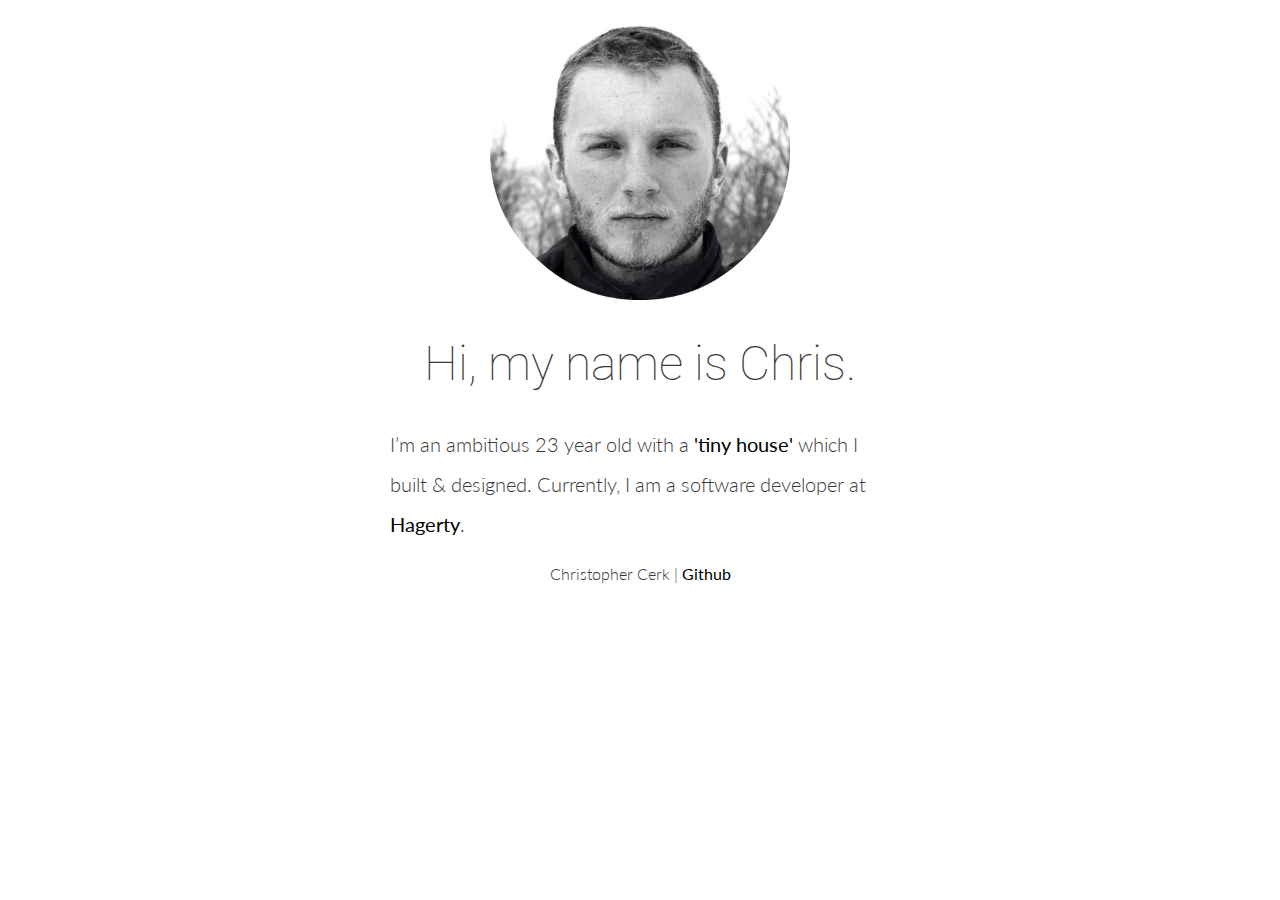
<file: index.html>
<!DOCTYPE html>
<html lang="en">

<head>
    <meta http-equiv="Content-Type" content="text/html;charset=utf-8">
    <meta name="viewport" content="width=device-width, initial-scale=1">
    <meta name="keywords" content="Christopher, Cerk, Chris, Tiny, House, Hagerty">
    <meta name="description" content="Christopher Cerk's Bio" />
    <title>Christopher Cerk</title>
    <link href='./style.css' rel="stylesheet" type='text/css'>
    <link href='https://fonts.googleapis.com/css?family=Roboto:400,100,300' rel='stylesheet' type='text/css'>
    <link href='https://fonts.googleapis.com/css?family=Lato:400,300' rel='stylesheet' type='text/css'>
</head>

<body>
    <div itemscope itemtype="http://schema.org/Person">
        <header>
            <img class="chris-face" itemprop="image" alt="Christopher's Face" src="./chriscerk-face-circle.jpg">
            <h1>Hi, my name is Chris.</h1>
        </header>

        <p>I’m an ambitious 23 year old with a <a href="https://www.google.com/search?q=chris%20cerk%20tiny%20house">'tiny house'</a> which I built & designed. Currently, I am a software developer at <span itemprop="affiliation"><a href="https://www.hagerty.com">Hagerty</a></span>.</p>

        <span itemprop="givenName">Christopher</span> <span itemprop="familyName">Cerk</span> | <li><a href="https://github.com/chriscerk">Github</a></li>

    </div>
</body>

</html>
</file>
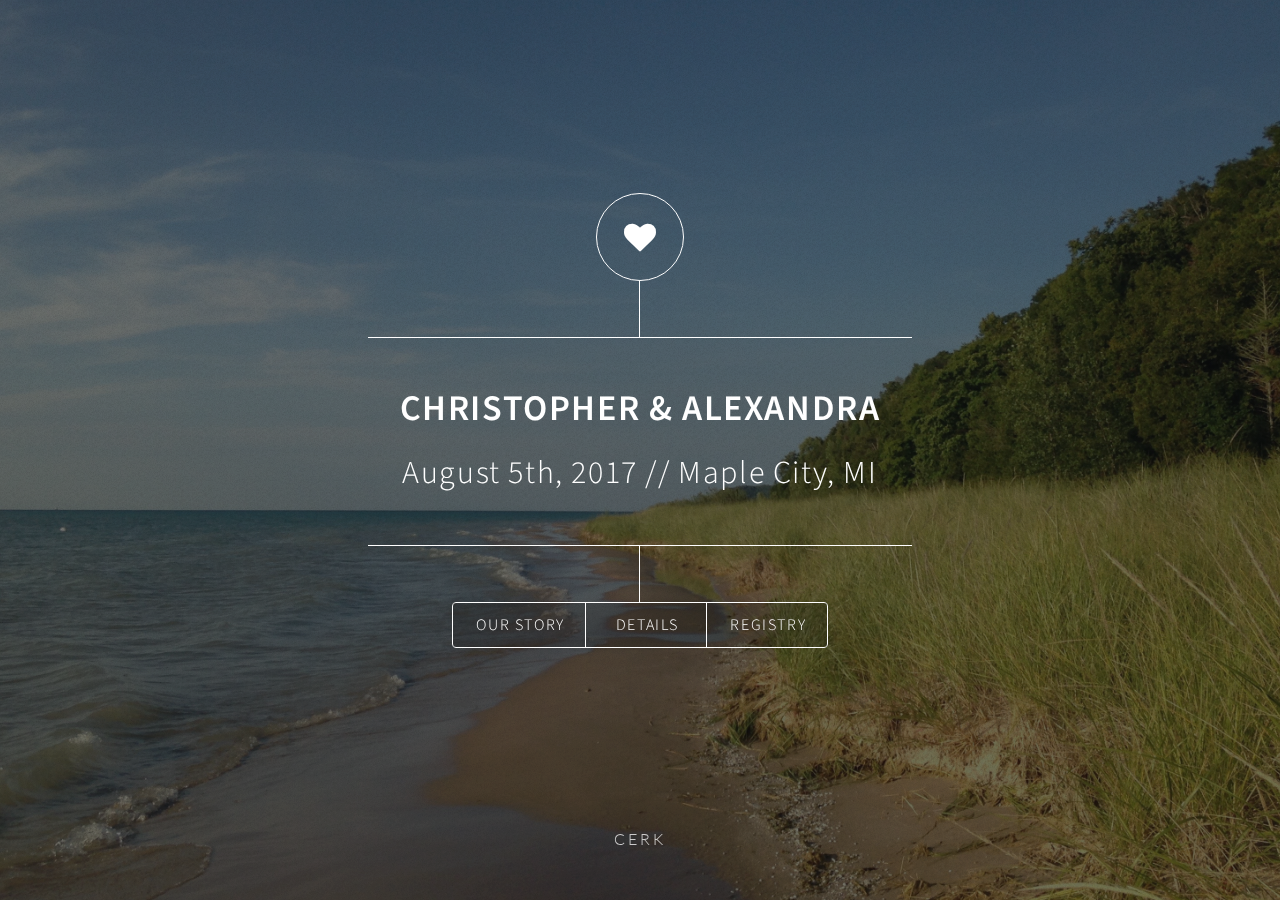
<file: p/wedding/index.html>
<!DOCTYPE HTML>
<html>
	<head>
		<title>The Cerks</title>
		<meta charset="utf-8" />
		<meta name="viewport" content="width=device-width, initial-scale=1, user-scalable=no" />
		<link rel="stylesheet" href="assets/css/main.css" />
        <link href="https://fonts.googleapis.com/css?family=Lato:300,400" rel="stylesheet">
        <meta name="theme-color" content="#007bcb">
		<!--[if lte IE 9]><link rel="stylesheet" href="assets/css/ie9.css" /><![endif]-->
		<noscript><link rel="stylesheet" href="assets/css/noscript.css" /></noscript>
	</head>
	<body>

		<!-- Wrapper -->
			<div id="wrapper">

				<!-- Header -->
					<header id="header">
						<div class="logo">
							<span class="icon fa fa-heart"></span>
						</div>
						<div class="content">
							<div class="inner">
								<h1>CHRISTOPHER & ALEXANDRA</h1>
								<h3>August 5th, 2017 // Maple City, MI</h3>
							</div>
						</div>
						<nav>
							<ul> <!--Our Story, Details, Registry, RSVP-->
								<li><a href="#our-story">Our Story</a></li>
								<li><a href="#details">Details</a></li>
								<li><a href="#registry">Registry</a></li>
								<!---<li><a href="#rsvp">RSVP</a></li>--->
								<!---<li><a href="#elements">Elements</a></li>--->
							</ul>
						</nav>
					</header>

				<!-- Main -->
					<div id="main">

						<!-- Intro -->
							<article id="our-story">
								<h2 class="major">Our Story</h2>
								
								<p></p><p></p><p></p>
								


<span class="image main"><img src="images/smilingHammockPic.jpg" alt="" /></span>
								<p></p>
							</article>

						<!-- Work -->
							<article id="details">
								<h2 class="major">Wedding Details</h2>
				                                <h3><strong>When:</strong> August 5th, 2017</h3>
				                                <h3><strong>Where:</strong> Maple City, MI</h3>
				                                <h3><strong>Note:</strong> Since Traverse City is a popular tourist destination, we recommend you book your stay as soon as possible.</h3>
				                                <span class="image main"><img src="images/ring.JPG" alt="" /></span>
							</article>

						<!-- About -->
							<article id="registry">
								<h2 class="major">Registry</h2>
								<h3>Coming soon...</h3>
							</article>

						<!-- Contact -->
							<article id="rsvp">
								<h2 class="major">RSVP</h2>
								<form method="post" action="#">
									<div class="field half first">
										<label for="name">Name</label>
										<input type="text" name="name" id="name" />
									</div>
									<div class="field half">
										<label for="email">Email</label>
										<input type="text" name="email" id="email" />
									</div>
									<div class="field">
										<label for="message">Message</label>
										<textarea name="message" id="message" rows="4"></textarea>
									</div>
									<ul class="actions">
										<li><input type="submit" value="Send Message" class="special" /></li>
										<li><input type="reset" value="Reset" /></li>
									</ul>
								</form>
								<ul class="icons">
									<li><a href="#" class="icon fa-twitter"><span class="label">Twitter</span></a></li>
									<li><a href="#" class="icon fa-facebook"><span class="label">Facebook</span></a></li>
									<li><a href="#" class="icon fa-instagram"><span class="label">Instagram</span></a></li>
									<li><a href="#" class="icon fa-github"><span class="label">GitHub</span></a></li>
								</ul>
							</article>
					</div>

				<!-- Footer -->
					<footer id="footer">
						<p class="copyright">CERK</p>
					</footer>

			</div>

		<!-- BG -->
			<div id="bg"></div>

		<!-- Scripts -->
			<script src="assets/js/jquery.min.js"></script>
			<script src="assets/js/skel.min.js"></script>
			<script src="assets/js/util.js"></script>
			<script src="assets/js/main.js"></script>

	</body>
</html>
</file>
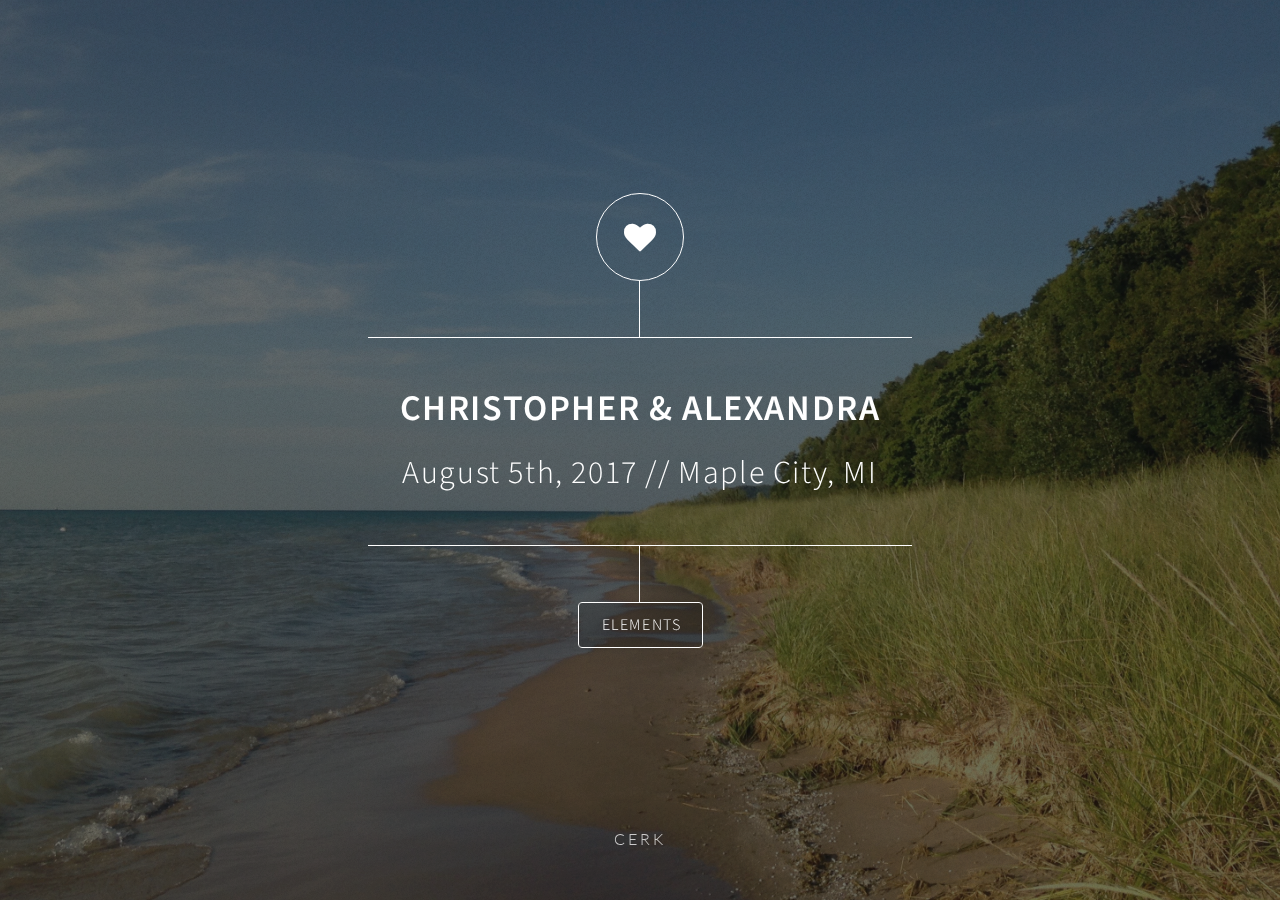
<file: p/wedding/example.html>
<!DOCTYPE HTML>
<html>
	<head>
		<title>The Cerks</title>
		<meta charset="utf-8" />
		<meta name="viewport" content="width=device-width, initial-scale=1, user-scalable=no" />
		<link rel="stylesheet" href="assets/css/main.css" />
        <link href="https://fonts.googleapis.com/css?family=Lato:300,400" rel="stylesheet">
        <meta name="theme-color" content="#007bcb">
		<!--[if lte IE 9]><link rel="stylesheet" href="assets/css/ie9.css" /><![endif]-->
		<noscript><link rel="stylesheet" href="assets/css/noscript.css" /></noscript>
	</head>
	<body>

		<!-- Wrapper -->
			<div id="wrapper">

				<!-- Header -->
					<header id="header">
						<div class="logo">
							<span class="icon fa fa-heart"></span>
						</div>
						<div class="content">
							<div class="inner">
								<h1>CHRISTOPHER & ALEXANDRA</h1>
								<h3>August 5th, 2017 // Maple City, MI</h3>
							</div>
						</div>
						<nav>
							<ul> 
								<li><a href="#elements">Elements</a></li>
							</ul>
						</nav>
					</header>

				<!-- Main -->
					<div id="main">
				

						<!-- Elements -->
							<article id="elements">
								<h2 class="major">Elements</h2>

								<section>
									<h3 class="major">Text</h3>
									<p>This is <b>bold</b> and this is <strong>strong</strong>. This is <i>italic</i> and this is <em>emphasized</em>.
									This is <sup>superscript</sup> text and this is <sub>subscript</sub> text.
									This is <u>underlined</u> and this is code: <code>for (;;) { ... }</code>. Finally, <a href="#">this is a link</a>.</p>
									<hr />
									<h2>Heading Level 2</h2>
									<h3>Heading Level 3</h3>
									<h4>Heading Level 4</h4>
									<h5>Heading Level 5</h5>
									<h6>Heading Level 6</h6>
									<hr />
									<h4>Blockquote</h4>
									<blockquote>Fringilla nisl. Donec accumsan interdum nisi, quis tincidunt felis sagittis eget tempus euismod. Vestibulum ante ipsum primis in faucibus vestibulum. Blandit adipiscing eu felis iaculis volutpat ac adipiscing accumsan faucibus. Vestibulum ante ipsum primis in faucibus lorem ipsum dolor sit amet nullam adipiscing eu felis.</blockquote>
									<h4>Preformatted</h4>
									<pre><code>i = 0;

while (!deck.isInOrder()) {
    print 'Iteration ' + i;
    deck.shuffle();
    i++;
}

print 'It took ' + i + ' iterations to sort the deck.';</code></pre>
								</section>

								<section>
									<h3 class="major">Lists</h3>

									<h4>Unordered</h4>
									<ul>
										<li>Dolor pulvinar etiam.</li>
										<li>Sagittis adipiscing.</li>
										<li>Felis enim feugiat.</li>
									</ul>

									<h4>Alternate</h4>
									<ul class="alt">
										<li>Dolor pulvinar etiam.</li>
										<li>Sagittis adipiscing.</li>
										<li>Felis enim feugiat.</li>
									</ul>

									<h4>Ordered</h4>
									<ol>
										<li>Dolor pulvinar etiam.</li>
										<li>Etiam vel felis viverra.</li>
										<li>Felis enim feugiat.</li>
										<li>Dolor pulvinar etiam.</li>
										<li>Etiam vel felis lorem.</li>
										<li>Felis enim et feugiat.</li>
									</ol>
									<h4>Icons</h4>
									<ul class="icons">
										<li><a href="#" class="icon fa-twitter"><span class="label">Twitter</span></a></li>
										<li><a href="#" class="icon fa-facebook"><span class="label">Facebook</span></a></li>
										<li><a href="#" class="icon fa-instagram"><span class="label">Instagram</span></a></li>
										<li><a href="#" class="icon fa-github"><span class="label">Github</span></a></li>
									</ul>

									<h4>Actions</h4>
									<ul class="actions">
										<li><a href="#" class="button special">Default</a></li>
										<li><a href="#" class="button">Default</a></li>
									</ul>
									<ul class="actions vertical">
										<li><a href="#" class="button special">Default</a></li>
										<li><a href="#" class="button">Default</a></li>
									</ul>
								</section>

								<section>
									<h3 class="major">Table</h3>
									<h4>Default</h4>
									<div class="table-wrapper">
										<table>
											<thead>
												<tr>
													<th>Name</th>
													<th>Description</th>
													<th>Price</th>
												</tr>
											</thead>
											<tbody>
												<tr>
													<td>Item One</td>
													<td>Ante turpis integer aliquet porttitor.</td>
													<td>29.99</td>
												</tr>
												<tr>
													<td>Item Two</td>
													<td>Vis ac commodo adipiscing arcu aliquet.</td>
													<td>19.99</td>
												</tr>
												<tr>
													<td>Item Three</td>
													<td> Morbi faucibus arcu accumsan lorem.</td>
													<td>29.99</td>
												</tr>
												<tr>
													<td>Item Four</td>
													<td>Vitae integer tempus condimentum.</td>
													<td>19.99</td>
												</tr>
												<tr>
													<td>Item Five</td>
													<td>Ante turpis integer aliquet porttitor.</td>
													<td>29.99</td>
												</tr>
											</tbody>
											<tfoot>
												<tr>
													<td colspan="2"></td>
													<td>100.00</td>
												</tr>
											</tfoot>
										</table>
									</div>

									<h4>Alternate</h4>
									<div class="table-wrapper">
										<table class="alt">
											<thead>
												<tr>
													<th>Name</th>
													<th>Description</th>
													<th>Price</th>
												</tr>
											</thead>
											<tbody>
												<tr>
													<td>Item One</td>
													<td>Ante turpis integer aliquet porttitor.</td>
													<td>29.99</td>
												</tr>
												<tr>
													<td>Item Two</td>
													<td>Vis ac commodo adipiscing arcu aliquet.</td>
													<td>19.99</td>
												</tr>
												<tr>
													<td>Item Three</td>
													<td> Morbi faucibus arcu accumsan lorem.</td>
													<td>29.99</td>
												</tr>
												<tr>
													<td>Item Four</td>
													<td>Vitae integer tempus condimentum.</td>
													<td>19.99</td>
												</tr>
												<tr>
													<td>Item Five</td>
													<td>Ante turpis integer aliquet porttitor.</td>
													<td>29.99</td>
												</tr>
											</tbody>
											<tfoot>
												<tr>
													<td colspan="2"></td>
													<td>100.00</td>
												</tr>
											</tfoot>
										</table>
									</div>
								</section>

								<section>
									<h3 class="major">Buttons</h3>
									<ul class="actions">
										<li><a href="#" class="button special">Special</a></li>
										<li><a href="#" class="button">Default</a></li>
									</ul>
									<ul class="actions">
										<li><a href="#" class="button">Default</a></li>
										<li><a href="#" class="button small">Small</a></li>
									</ul>
									<ul class="actions">
										<li><a href="#" class="button special icon fa-download">Icon</a></li>
										<li><a href="#" class="button icon fa-download">Icon</a></li>
									</ul>
									<ul class="actions">
										<li><span class="button special disabled">Disabled</span></li>
										<li><span class="button disabled">Disabled</span></li>
									</ul>
								</section>

								<section>
									<h3 class="major">Form</h3>
									<form method="post" action="#">
										<div class="field half first">
											<label for="demo-name">Name</label>
											<input type="text" name="demo-name" id="demo-name" value="" placeholder="Jane Doe" />
										</div>
										<div class="field half">
											<label for="demo-email">Email</label>
											<input type="email" name="demo-email" id="demo-email" value="" placeholder="jane@untitled.tld" />
										</div>
										<div class="field">
											<label for="demo-category">Category</label>
											<div class="select-wrapper">
												<select name="demo-category" id="demo-category">
													<option value="">-</option>
													<option value="1">Manufacturing</option>
													<option value="1">Shipping</option>
													<option value="1">Administration</option>
													<option value="1">Human Resources</option>
												</select>
											</div>
										</div>
										<div class="field half first">
											<input type="radio" id="demo-priority-low" name="demo-priority" checked>
											<label for="demo-priority-low">Low</label>
										</div>
										<div class="field half">
											<input type="radio" id="demo-priority-high" name="demo-priority">
											<label for="demo-priority-high">High</label>
										</div>
										<div class="field half first">
											<input type="checkbox" id="demo-copy" name="demo-copy">
											<label for="demo-copy">Email me a copy</label>
										</div>
										<div class="field half">
											<input type="checkbox" id="demo-human" name="demo-human" checked>
											<label for="demo-human">Not a robot</label>
										</div>
										<div class="field">
											<label for="demo-message">Message</label>
											<textarea name="demo-message" id="demo-message" placeholder="Enter your message" rows="6"></textarea>
										</div>
										<ul class="actions">
											<li><input type="submit" value="Send Message" class="special" /></li>
											<li><input type="reset" value="Reset" /></li>
										</ul>
									</form>
								</section>

							</article>

					</div>

				<!-- Footer -->
					<footer id="footer">
						<p class="copyright">CERK</p>
					</footer>

			</div>

		<!-- BG -->
			<div id="bg"></div>

		<!-- Scripts -->
			<script src="assets/js/jquery.min.js"></script>
			<script src="assets/js/skel.min.js"></script>
			<script src="assets/js/util.js"></script>
			<script src="assets/js/main.js"></script>

	</body>
</html>
</file>
<file: style.css>
body {
    font-family: 'Lato', Century Gothic, sans-serif;
    font-weight: 300;
    text-align: center;
    margin-left: 10%;
    margin-right: 10%;
    margin-top: 0%;
    margin-bottom: 3%;
    color: #3a3a3a;
}

ul {
    list-style-type: none;
    white-space: nowrap;
    padding-left: 0;
    word-spacing: 5em;
}

p {
    text-align: left;
    margin-left: auto;
    margin-right: auto;
    font-size: 125%;
    line-height: 2em;
    max-width: 500px;
}

li {
    display: inline;
    text-decoration: none;
    color: #777777;
}

.chris-face {
    width: 100%;
    max-width: 300px;
    height: auto;
}

a {
    color: black;
    text-decoration: none;
    font-weight: 400;
}

.contact {
    display: inline-block;
}

a:hover {
    color: blue;
}

h1 {
    font-family: 'Roboto', Garamond;
    font: 100 3em 'Roboto';
}
</file>
<file: p/wedding/assets/css/ie9.css>
/*
	Dimension by HTML5 UP
	html5up.net | @ajlkn
	Free for personal and commercial use under the CCA 3.0 license (html5up.net/license)
*/

/* BG */

	#bg:before {
		background: rgba(19, 21, 25, 0.5);
	}

/* Header */

	#header .logo {
		margin: 0 auto;
	}

	#header .content {
		display: inline-block;
	}

	#header nav ul {
		display: inline-block;
	}

		#header nav ul li {
			display: inline-block;
		}

/* Main */

	#main article {
		margin: 0 auto;
	}
</file>
<file: p/wedding/assets/css/noscript.css>
/*
	Dimension by HTML5 UP
	html5up.net | @ajlkn
	Free for personal and commercial use under the CCA 3.0 license (html5up.net/license)
*/

/* Main */

	#main article {
		opacity: 1;
		margin: 4rem 0 0 0;
	}
</file>
<file: p/wedding/assets/css/main.css>
@import url(font-awesome.min.css);
@import url("https://fonts.googleapis.com/css?family=Source+Sans+Pro:300italic,600italic,300,600");

/*
	Dimension by HTML5 UP
	html5up.net | @ajlkn
	Free for personal and commercial use under the CCA 3.0 license (html5up.net/license)
*/

/* Reset */

::-webkit-scrollbar {
    width: 12px;
}
 
/* Track */
::-webkit-scrollbar-track {
    -webkit-box-shadow: inset 0 0 6px rgba(0,0,0,0.3); 
}
 
/* Handle */
::-webkit-scrollbar-thumb {
    background: #292929;
    -webkit-box-shadow: inset 0 0 6px rgba(0,0,0,0.5); 
}
::-webkit-scrollbar-thumb:window-inactive {
	background: #292929; 
}

p {
	font-size: 16pt;
}


	html, body, div, span, applet, object, iframe, h1, h2, h3, h4, h5, h6, p, blockquote, pre, a, abbr, acronym, address, big, cite, code, del, dfn, em, img, ins, kbd, q, s, samp, small, strike, strong, sub, sup, tt, var, b, u, i, center, dl, dt, dd, ol, ul, li, fieldset, form, label, legend, table, caption, tbody, tfoot, thead, tr, th, td, article, aside, canvas, details, embed, figure, figcaption, footer, header, hgroup, menu, nav, output, ruby, section, summary, time, mark, audio, video {
		margin: 0;
		padding: 0;
		border: 0;
		font-size: 100%;
		font: inherit;
		vertical-align: baseline;
	}

	article, aside, details, figcaption, figure, footer, header, hgroup, menu, nav, section {
		display: block;
	}

	body {
		line-height: 1;
	}

	ol, ul {
		list-style: none;
	}

	blockquote, q {
		quotes: none;
	}

	blockquote:before, blockquote:after, q:before, q:after {
		content: '';
		content: none;
	}

	table {
		border-collapse: collapse;
		border-spacing: 0;
	}

	body {
		-webkit-text-size-adjust: none;
	}

/* Box Model */

	*, *:before, *:after {
		-moz-box-sizing: border-box;
		-webkit-box-sizing: border-box;
		box-sizing: border-box;
	}

/* Basic */

	@-ms-viewport {
		width: device-width;
	}

	@media screen and (max-width: 480px) {

		html, body {
			min-width: 320px;
		}

	}

	body {
		background: #1b1f22;
	}

		body.is-loading *, body.is-loading *:before, body.is-loading *:after, body.is-switching *, body.is-switching *:before, body.is-switching *:after {
			-moz-animation: none !important;
			-webkit-animation: none !important;
			-ms-animation: none !important;
			animation: none !important;
			-moz-transition: none !important;
			-webkit-transition: none !important;
			-ms-transition: none !important;
			transition: none !important;
			-moz-transition-delay: none !important;
			-webkit-transition-delay: none !important;
			-ms-transition-delay: none !important;
			transition-delay: none !important;
		}

/* Type */

	html {
		font-size: 16pt;
	}

		@media screen and (max-width: 1680px) {

			html {
				font-size: 12pt;
			}

		}

		@media screen and (max-width: 736px) {

			html {
				font-size: 12pt;
			}

		}

		@media screen and (max-width: 360px) {

			html {
				font-size: 12pt;
			}

		}

	body, input, select, textarea {
		color: #ffffff;
		font-family: "Source Sans Pro", sans-serif;
		font-weight: 300;
		font-size: 1rem;
		line-height: 1.65;
	}

	a {
		-moz-transition: color 0.2s ease-in-out, background-color 0.2s ease-in-out, border-bottom-color 0.2s ease-in-out;
		-webkit-transition: color 0.2s ease-in-out, background-color 0.2s ease-in-out, border-bottom-color 0.2s ease-in-out;
		-ms-transition: color 0.2s ease-in-out, background-color 0.2s ease-in-out, border-bottom-color 0.2s ease-in-out;
		transition: color 0.2s ease-in-out, background-color 0.2s ease-in-out, border-bottom-color 0.2s ease-in-out;
		border-bottom: dotted 1px rgba(255, 255, 255, 0.5);
		text-decoration: none;
		color: inherit;
	}

		a:hover {
			border-bottom-color: transparent;
		}

	strong, b {
		color: #ffffff;
		font-weight: 600;
	}

	em, i {
		font-style: italic;
	}

	p {
		margin: 0 0 2rem 0;
	}


	h1, h2, h3, h4, h5, h6 {
		color: #ffffff;
		font-weight: 600;
		line-height: 1.5;
		margin: 0 0 1rem 0;
		letter-spacing: 0.1rem;
	}

		h1 a, h2 a, h3 a, h4 a, h5 a, h6 a {
			color: inherit;
			text-decoration: none;
		}

		h1.major, h2.major, h3.major, h4.major, h5.major, h6.major {
			border-bottom: solid 1px #ffffff;
			width: -moz-max-content;
			width: -webkit-max-content;
			width: -ms-max-content;
			width: max-content;
			padding-bottom: 0.5rem;
			margin: 0 0 2rem 0;
		}

	h1 {
		font-size: 2.25rem;
		line-height: 1.3;
	}

	h2 {
		font-size: 3.0rem;
		line-height: 1.4;
	}

	h3 {
		font-size: 2rem;
		font-weight: unset;
	}

	h4 {
		font-size: 1rem;
		font-weight: unset;
	}

	h5 {
		font-size: 0.7rem;
	}

	h6 {
		font-size: 0.6rem;
	}

	@media screen and (max-width: 736px) {

		h1 {
			font-size: 1.75rem;
			line-height: 1.4;
		}

		h2 {
			font-size: 1.25em;
			line-height: 1.5;
		}

	}

	sub {
		font-size: 0.8rem;
		position: relative;
		top: 0.5rem;
	}

	sup {
		font-size: 0.8rem;
		position: relative;
		top: -0.5rem;
	}

	blockquote {
		border-left: solid 4px #ffffff;
		font-style: italic;
		margin: 0 0 2rem 0;
		padding: 0.5rem 0 0.5rem 2rem;
	}

	code {
		background: rgba(255, 255, 255, 0.075);
		border-radius: 4px;
		font-family: "Courier New", monospace;
		font-size: 0.9rem;
		margin: 0 0.25rem;
		padding: 0.25rem 0.65rem;
	}

	pre {
		-webkit-overflow-scrolling: touch;
		font-family: "Courier New", monospace;
		font-size: 0.9rem;
		margin: 0 0 2rem 0;
	}

		pre code {
			display: block;
			line-height: 1.75;
			padding: 1rem 1.5rem;
			overflow-x: auto;
		}

	hr {
		border: 0;
		border-bottom: solid 1px #ffffff;
		margin: 2.75rem 0;
	}

	.align-left {
		text-align: left;
	}

	.align-center {
		text-align: center;
	}

	.align-right {
		text-align: right;
	}

/* Form */

	form {
		margin: 0 0 2.5rem 0;
	}

		form .field {
			margin: 0 0 1.5rem 0;
		}

			form .field.half {
				width: 50%;
				float: left;
				padding: 0 0 0 0.75rem;
			}

				form .field.half.first {
					padding: 0 0.75rem 0 0;
				}

		form > .actions {
			margin: 1.875rem 0 0 0 !important;
		}

		@media screen and (max-width: 736px) {

			form .field {
				margin: 0 0 1.125rem 0;
			}

				form .field.half {
					padding: 0 0 0 0.5625rem;
				}

					form .field.half.first {
						padding: 0 0.5625rem 0 0;
					}

			form > .actions {
				margin: 1.5rem 0 0 0 !important;
			}

		}

		@media screen and (max-width: 480px) {

			form .field.half {
				width: 100%;
				float: none;
				padding: 0;
			}

				form .field.half.first {
					padding: 0;
				}

		}

	label {
		color: #ffffff;
		display: block;
		font-size: 0.8rem;
		font-weight: 300;
		letter-spacing: 0.2rem;
		line-height: 1.5;
		margin: 0 0 1rem 0;
		text-transform: uppercase;
	}

	input[type="text"],
	input[type="password"],
	input[type="email"],
	input[type="tel"],
	select,
	textarea {
		-moz-appearance: none;
		-webkit-appearance: none;
		-ms-appearance: none;
		appearance: none;
		-moz-transition: border-color 0.2s ease-in-out, box-shadow 0.2s ease-in-out, background-color 0.2s ease-in-out;
		-webkit-transition: border-color 0.2s ease-in-out, box-shadow 0.2s ease-in-out, background-color 0.2s ease-in-out;
		-ms-transition: border-color 0.2s ease-in-out, box-shadow 0.2s ease-in-out, background-color 0.2s ease-in-out;
		transition: border-color 0.2s ease-in-out, box-shadow 0.2s ease-in-out, background-color 0.2s ease-in-out;
		background: transparent;
		border-radius: 4px;
		border: solid 1px #ffffff;
		color: inherit;
		display: block;
		outline: 0;
		padding: 0 1rem;
		text-decoration: none;
		width: 100%;
	}

		input[type="text"]:invalid,
		input[type="password"]:invalid,
		input[type="email"]:invalid,
		input[type="tel"]:invalid,
		select:invalid,
		textarea:invalid {
			box-shadow: none;
		}

		input[type="text"]:focus,
		input[type="password"]:focus,
		input[type="email"]:focus,
		input[type="tel"]:focus,
		select:focus,
		textarea:focus {
			background: rgba(255, 255, 255, 0.075);
			border-color: #ffffff;
			box-shadow: 0 0 0 1px #ffffff;
		}

	select option {
		background: #1b1f22;
		color: #ffffff;
	}

	.select-wrapper {
		text-decoration: none;
		display: block;
		position: relative;
	}

		.select-wrapper:before {
			-moz-osx-font-smoothing: grayscale;
			-webkit-font-smoothing: antialiased;
			font-family: FontAwesome;
			font-style: normal;
			font-weight: normal;
			text-transform: none !important;
		}

		.select-wrapper:before {
			color: #ffffff;
			content: '\f107';
			display: block;
			height: 2.75rem;
			line-height: calc(2.75rem + 0em);
			pointer-events: none;
			position: absolute;
			right: 0;
			text-align: center;
			top: 0;
			width: 2.75rem;
		}

		.select-wrapper select::-ms-expand {
			display: none;
		}

	input[type="text"],
	input[type="password"],
	input[type="email"],
	select {
		height: 2.75rem;
	}

	textarea {
		padding: 0.75rem 1rem;
	}

	input[type="checkbox"],
	input[type="radio"] {
		-moz-appearance: none;
		-webkit-appearance: none;
		-ms-appearance: none;
		appearance: none;
		display: block;
		float: left;
		margin-right: -2rem;
		opacity: 0;
		width: 1rem;
		z-index: -1;
	}

		input[type="checkbox"] + label,
		input[type="radio"] + label {
			text-decoration: none;
			-moz-user-select: none;
			-webkit-user-select: none;
			-ms-user-select: none;
			user-select: none;
			color: #ffffff;
			cursor: pointer;
			display: inline-block;
			font-size: 0.8rem;
			font-weight: 300;
			margin: 0 0 0.5rem 0;
			padding-left: 2.65rem;
			padding-right: 0.75rem;
			position: relative;
		}

			input[type="checkbox"] + label:before,
			input[type="radio"] + label:before {
				-moz-osx-font-smoothing: grayscale;
				-webkit-font-smoothing: antialiased;
				font-family: FontAwesome;
				font-style: normal;
				font-weight: normal;
				text-transform: none !important;
			}

			input[type="checkbox"] + label:before,
			input[type="radio"] + label:before {
				-moz-transition: border-color 0.2s ease-in-out, box-shadow 0.2s ease-in-out, background-color 0.2s ease-in-out;
				-webkit-transition: border-color 0.2s ease-in-out, box-shadow 0.2s ease-in-out, background-color 0.2s ease-in-out;
				-ms-transition: border-color 0.2s ease-in-out, box-shadow 0.2s ease-in-out, background-color 0.2s ease-in-out;
				transition: border-color 0.2s ease-in-out, box-shadow 0.2s ease-in-out, background-color 0.2s ease-in-out;
				border-radius: 4px;
				border: solid 1px #ffffff;
				content: '';
				display: inline-block;
				height: 1.65rem;
				left: 0;
				line-height: calc(1.58125rem + 0em);
				position: absolute;
				text-align: center;
				top: -0.125rem;
				width: 1.65rem;
			}

		input[type="checkbox"]:checked + label:before,
		input[type="radio"]:checked + label:before {
			background: #ffffff !important;
			border-color: #ffffff !important;
			color: #1b1f22;
			content: '\f00c';
		}

		input[type="checkbox"]:focus + label:before,
		input[type="radio"]:focus + label:before {
			background: rgba(255, 255, 255, 0.075);
			border-color: #ffffff;
			box-shadow: 0 0 0 1px #ffffff;
		}

	input[type="checkbox"] + label:before {
		border-radius: 4px;
	}

	input[type="radio"] + label:before {
		border-radius: 100%;
	}

	::-webkit-input-placeholder {
		color: rgba(255, 255, 255, 0.5) !important;
		opacity: 1.0;
	}

	:-moz-placeholder {
		color: rgba(255, 255, 255, 0.5) !important;
		opacity: 1.0;
	}

	::-moz-placeholder {
		color: rgba(255, 255, 255, 0.5) !important;
		opacity: 1.0;
	}

	:-ms-input-placeholder {
		color: rgba(255, 255, 255, 0.5) !important;
		opacity: 1.0;
	}

	.formerize-placeholder {
		color: rgba(255, 255, 255, 0.5) !important;
		opacity: 1.0;
	}

/* Box */

	.box {
		border-radius: 4px;
		border: solid 1px #ffffff;
		margin-bottom: 2rem;
		padding: 1.5em;
	}

		.box > :last-child,
		.box > :last-child > :last-child,
		.box > :last-child > :last-child > :last-child {
			margin-bottom: 0;
		}

		.box.alt {
			border: 0;
			border-radius: 0;
			padding: 0;
		}

/* Icon */

	.icon {
		text-decoration: none;
		border-bottom: none;
		position: relative;
                margin-top: 1.7em;
	}

		.icon:before {
			-moz-osx-font-smoothing: grayscale;
			-webkit-font-smoothing: antialiased;
			font-family: FontAwesome;
			font-style: normal;
			font-weight: normal;
			text-transform: none !important;
		}

		.icon > .label {
			display: none;
		}

/* Image */

	.image {
		border-radius: 4px;
		border: 0;
		display: inline-block;
		position: relative;
	}

		.image:before {
			-moz-pointer-events: none;
			-webkit-pointer-events: none;
			-ms-pointer-events: none;
			pointer-events: none;
			background-image: url("../../images/overlay.png");
			background-color: rgba(19, 21, 25, 0.5);
			border-radius: 4px;
			content: '';
			display: block;
			height: 100%;
			left: 0;
			opacity: 0.5;
			position: absolute;
			top: 0;
			width: 100%;
		}

		.image img {
			border-radius: 4px;
			display: block;
                        margin-right: auto;
                        margin-left: auto;
		}

		.image.left, .image.right {
			max-width: 40%;
		}

			.image.left img, .image.right img {
				width: 100%;
			}

		.image.left {
			float: left;
			padding: 0 1.5em 1em 0;
			top: 0.25em;
		}

		.image.right {
			float: right;
			padding: 0 0 1em 1.5em;
			top: 0.25em;
		}

		.image.fit {
			display: block;
			margin: 0 0 2rem 0;
			width: 100%;
		}

			.image.fit img {
				width: 100%;
			}

		.image.main {
			display: block;
			margin: 2.5rem 0;
			width: 100%;
		}

			.image.main img {
				width: 100%;
			}

		@media screen and (max-width: 736px) {

			.image.main {
				margin: 2rem 0;
			}

		}

		@media screen and (max-width: 480px) {

			.image.main {
				margin: 1.5rem 0;
			}

		}

/* List */

	ol {
		list-style: decimal;
		margin: 0 0 2rem 0;
		padding-left: 1.25em;
	}

		ol li {
			padding-left: 0.25em;
		}

	ul {
		list-style: disc;
		margin: 0 0 2rem 0;
		padding-left: 1em;
	}

		ul li {
			padding-left: 0.5em;
		}

		ul.alt {
			list-style: none;
			padding-left: 0;
		}

			ul.alt li {
				border-top: solid 1px #ffffff;
				padding: 0.5em 0;
			}

				ul.alt li:first-child {
					border-top: 0;
					padding-top: 0;
				}

		ul.icons {
			cursor: default;
			list-style: none;
			padding-left: 0;
		}

			ul.icons li {
				display: inline-block;
				padding: 0 0.75em 0 0;
			}

				ul.icons li:last-child {
					padding-right: 0;
				}

				ul.icons li a {
					border-radius: 100%;
					box-shadow: inset 0 0 0 1px #ffffff;
					display: inline-block;
					height: 2.25rem;
					line-height: 2.25rem;
					text-align: center;
					width: 2.25rem;
				}

					ul.icons li a:hover {
						background-color: rgba(255, 255, 255, 0.075);
					}

					ul.icons li a:active {
						background-color: rgba(255, 255, 255, 0.175);
					}

		ul.actions {
			cursor: default;
			list-style: none;
			padding-left: 0;
		}

			ul.actions li {
				display: inline-block;
				padding: 0 1rem 0 0;
				vertical-align: middle;
			}

				ul.actions li:last-child {
					padding-right: 0;
				}

			ul.actions.small li {
				padding: 0 0.5rem 0 0;
			}

			ul.actions.vertical li {
				display: block;
				padding: 1rem 0 0 0;
			}

				ul.actions.vertical li:first-child {
					padding-top: 0;
				}

				ul.actions.vertical li > * {
					margin-bottom: 0;
				}

			ul.actions.vertical.small li {
				padding: 0.5rem 0 0 0;
			}

				ul.actions.vertical.small li:first-child {
					padding-top: 0;
				}

			ul.actions.fit {
				display: table;
				margin-left: -1rem;
				padding: 0;
				table-layout: fixed;
				width: calc(100% + 1rem);
			}

				ul.actions.fit li {
					display: table-cell;
					padding: 0 0 0 1rem;
				}

					ul.actions.fit li > * {
						margin-bottom: 0;
					}

				ul.actions.fit.small {
					margin-left: -0.5rem;
					width: calc(100% + 0.5rem);
				}

					ul.actions.fit.small li {
						padding: 0 0 0 0.5rem;
					}

			@media screen and (max-width: 480px) {

				ul.actions {
					margin: 0 0 2rem 0;
				}

					ul.actions li {
						padding: 1rem 0 0 0;
						display: block;
						text-align: center;
						width: 100%;
					}

						ul.actions li:first-child {
							padding-top: 0;
						}

						ul.actions li > * {
							width: 100%;
							margin: 0 !important;
						}

							ul.actions li > *.icon:before {
								margin-left: -2em;
							}

					ul.actions.small li {
						padding: 0.5rem 0 0 0;
					}

						ul.actions.small li:first-child {
							padding-top: 0;
						}

			}

	dl {
		margin: 0 0 2rem 0;
	}

		dl dt {
			display: block;
			font-weight: 600;
			margin: 0 0 1rem 0;
		}

		dl dd {
			margin-left: 2rem;
		}

/* Table */

	.table-wrapper {
		-webkit-overflow-scrolling: touch;
		overflow-x: auto;
	}

	table {
		margin: 0 0 2rem 0;
		width: 100%;
	}

		table tbody tr {
			border: solid 1px #ffffff;
			border-left: 0;
			border-right: 0;
		}

			table tbody tr:nth-child(2n + 1) {
				background-color: rgba(255, 255, 255, 0.075);
			}

		table td {
			padding: 0.75em 0.75em;
		}

		table th {
			color: #ffffff;
			font-size: 0.9em;
			font-weight: 600;
			padding: 0 0.75em 0.75em 0.75em;
			text-align: left;
		}

		table thead {
			border-bottom: solid 2px #ffffff;
		}

		table tfoot {
			border-top: solid 2px #ffffff;
		}

		table.alt {
			border-collapse: separate;
		}

			table.alt tbody tr td {
				border: solid 1px #ffffff;
				border-left-width: 0;
				border-top-width: 0;
			}

				table.alt tbody tr td:first-child {
					border-left-width: 1px;
				}

			table.alt tbody tr:first-child td {
				border-top-width: 1px;
			}

			table.alt thead {
				border-bottom: 0;
			}

			table.alt tfoot {
				border-top: 0;
			}

/* Button */

	input[type="submit"],
	input[type="reset"],
	input[type="button"],
	button,
	.button {
		-moz-appearance: none;
		-webkit-appearance: none;
		-ms-appearance: none;
		appearance: none;
		-moz-transition: background-color 0.2s ease-in-out, color 0.2s ease-in-out;
		-webkit-transition: background-color 0.2s ease-in-out, color 0.2s ease-in-out;
		-ms-transition: background-color 0.2s ease-in-out, color 0.2s ease-in-out;
		transition: background-color 0.2s ease-in-out, color 0.2s ease-in-out;
		background-color: transparent;
		border-radius: 4px;
		border: 0;
		box-shadow: inset 0 0 0 1px #ffffff;
		color: #ffffff !important;
		cursor: pointer;
		display: inline-block;
		font-size: 0.8rem;
		font-weight: 300;
		height: 2.75rem;
		letter-spacing: 0.2rem;
		line-height: 2.75rem;
		outline: 0;
		padding: 0 1.25rem 0 1.35rem;
		text-align: center;
		text-decoration: none;
		text-transform: uppercase;
		white-space: nowrap;
	}

		input[type="submit"]:hover,
		input[type="reset"]:hover,
		input[type="button"]:hover,
		button:hover,
		.button:hover {
			background-color: rgba(255, 255, 255, 0.075);
		}

		input[type="submit"]:active,
		input[type="reset"]:active,
		input[type="button"]:active,
		button:active,
		.button:active {
			background-color: rgba(255, 255, 255, 0.175);
		}

		input[type="submit"].icon:before,
		input[type="reset"].icon:before,
		input[type="button"].icon:before,
		button.icon:before,
		.button.icon:before {
			margin-right: 0.5em;
		}

		input[type="submit"].fit,
		input[type="reset"].fit,
		input[type="button"].fit,
		button.fit,
		.button.fit {
			display: block;
			margin: 0 0 1rem 0;
			width: 100%;
		}

		input[type="submit"].special,
		input[type="reset"].special,
		input[type="button"].special,
		button.special,
		.button.special {
			background-color: #ffffff;
			color: #1b1f22 !important;
			font-weight: 600;
		}

		input[type="submit"].disabled, input[type="submit"]:disabled,
		input[type="reset"].disabled,
		input[type="reset"]:disabled,
		input[type="button"].disabled,
		input[type="button"]:disabled,
		button.disabled,
		button:disabled,
		.button.disabled,
		.button:disabled {
			-moz-pointer-events: none;
			-webkit-pointer-events: none;
			-ms-pointer-events: none;
			pointer-events: none;
			cursor: default;
			opacity: 0.25;
		}

	input[type="submit"],
	input[type="reset"],
	input[type="button"],
	button {
		line-height: calc(2.75rem - 2px);
	}

/* BG */

	#bg {
		-moz-transform: scale(1.0);
		-webkit-transform: scale(1.0);
		-ms-transform: scale(1.0);
		transform: scale(1.0);
		-webkit-backface-visibility: hidden;
		position: fixed;
		top: 0;
		left: 0;
		width: 100%;
		height: 100vh;
		z-index: 1;
	}

		#bg:before, #bg:after {
			content: '';
			display: block;
			position: absolute;
			top: 0;
			left: 0;
			width: 100%;
			height: 100%;
		}

		#bg:before {
			-moz-transition: background-color 2.5s ease-in-out;
			-webkit-transition: background-color 2.5s ease-in-out;
			-ms-transition: background-color 2.5s ease-in-out;
			transition: background-color 2.5s ease-in-out;
			-moz-transition-delay: 0.75s;
			-webkit-transition-delay: 0.75s;
			-ms-transition-delay: 0.75s;
			transition-delay: 0.75s;
			background-image: linear-gradient(to top, rgba(19, 21, 25, 0.5), rgba(19, 21, 25, 0.5)), url("../../images/overlay.png");
			background-size: auto, 256px 256px;
			background-position: center, center;
			background-repeat: no-repeat, repeat;
			z-index: 2;
		}

		#bg:after {
			-moz-transform: scale(1.125);
			-webkit-transform: scale(1.125);
			-ms-transform: scale(1.125);
			transform: scale(1.125);
			-moz-transition: -moz-transform 0.325s ease-in-out, -moz-filter 0.325s ease-in-out;
			-webkit-transition: -webkit-transform 0.325s ease-in-out, -webkit-filter 0.325s ease-in-out;
			-ms-transition: -ms-transform 0.325s ease-in-out, -ms-filter 0.325s ease-in-out;
			transition: transform 0.325s ease-in-out, filter 0.325s ease-in-out;
			background-image: url("../../images/IMG_2797.jpg");
			background-position: center;
			background-size: cover;
			background-repeat: no-repeat;
			z-index: 1;
		}

		body.is-article-visible #bg:after {
			-moz-transform: scale(1.0825);
			-webkit-transform: scale(1.0825);
			-ms-transform: scale(1.0825);
			transform: scale(1.0825);
			-moz-filter: blur(0.2rem);
			-webkit-filter: blur(0.2rem);
			-ms-filter: blur(0.2rem);
			filter: blur(0.2rem);
		}

		body.is-loading #bg:before {
			background-color: #000000;
		}

/* Wrapper */

	#wrapper {
		display: -moz-flex;
		display: -webkit-flex;
		display: -ms-flex;
		display: flex;
		-moz-flex-direction: column;
		-webkit-flex-direction: column;
		-ms-flex-direction: column;
		flex-direction: column;
		-moz-align-items: center;
		-webkit-align-items: center;
		-ms-align-items: center;
		align-items: center;
		-moz-justify-content: space-between;
		-webkit-justify-content: space-between;
		-ms-justify-content: space-between;
		justify-content: space-between;
		position: relative;
		min-height: 100vh;
		width: 100%;
		padding: 4rem 2rem;
		z-index: 3;
                background-color: rgba(0, 0, 0, 0.17);
	}

		#wrapper:before {
			content: '';
			display: block;
		}

		@media screen and (max-width: 1680px) {

			#wrapper {
				padding: 3rem 2rem;
			}

		}

		@media screen and (max-width: 736px) {

			#wrapper {
				padding: 2rem 1rem;
			}

		}

		@media screen and (max-width: 480px) {

			#wrapper {
				padding: 1rem;
			}

		}

/* Header */

	#header {
		display: -moz-flex;
		display: -webkit-flex;
		display: -ms-flex;
		display: flex;
		-moz-flex-direction: column;
		-webkit-flex-direction: column;
		-ms-flex-direction: column;
		flex-direction: column;
		-moz-align-items: center;
		-webkit-align-items: center;
		-ms-align-items: center;
		align-items: center;
		-moz-transition: -moz-transform 0.325s ease-in-out, -moz-filter 0.325s ease-in-out, opacity 0.325s ease-in-out;
		-webkit-transition: -webkit-transform 0.325s ease-in-out, -webkit-filter 0.325s ease-in-out, opacity 0.325s ease-in-out;
		-ms-transition: -ms-transform 0.325s ease-in-out, -ms-filter 0.325s ease-in-out, opacity 0.325s ease-in-out;
		transition: transform 0.325s ease-in-out, filter 0.325s ease-in-out, opacity 0.325s ease-in-out;
		max-width: 100%;
		text-align: center;
	}

		#header > * {
			-moz-transition: opacity 0.325s ease-in-out;
			-webkit-transition: opacity 0.325s ease-in-out;
			-ms-transition: opacity 0.325s ease-in-out;
			transition: opacity 0.325s ease-in-out;
			position: relative;
			margin-top: 3.5rem;
		}

			#header > *:before {
				content: '';
				display: block;
				position: absolute;
				top: calc(-3.5rem - 1px);
				left: calc(50% - 1px);
				width: 1px;
				height: calc(3.5rem + 1px);
				background: #ffffff;
			}

		#header > :first-child {
			margin-top: 0;
		}

			#header > :first-child:before {
				display: none;
			}

		#header .logo {
			width: 5.5rem;
			height: 5.5rem;
			line-height: 5.5rem;
			border: solid 1px #ffffff;
			border-radius: 100%;
		}

			#header .logo .icon:before {
				font-size: 2rem;
			}

		#header .content {
			border-style: solid;
			border-color: #ffffff;
			border-top-width: 1px;
			border-bottom-width: 1px;
			max-width: 100%;
		}

			#header .content .inner {
				-moz-transition: max-height 0.75s ease, padding 0.75s ease, opacity 0.325s ease-in-out;
				-webkit-transition: max-height 0.75s ease, padding 0.75s ease, opacity 0.325s ease-in-out;
				-ms-transition: max-height 0.75s ease, padding 0.75s ease, opacity 0.325s ease-in-out;
				transition: max-height 0.75s ease, padding 0.75s ease, opacity 0.325s ease-in-out;
				-moz-transition-delay: 0.25s;
				-webkit-transition-delay: 0.25s;
				-ms-transition-delay: 0.25s;
				transition-delay: 0.25s;
				padding: 3rem 2rem;
				max-height: 40rem;
				overflow: hidden;
			}

				#header .content .inner > :last-child {
					margin-bottom: 0;
				}

			#header .content p {
				text-transform: uppercase;
				letter-spacing: 0.2rem;
				font-size: 0.8rem;
				line-height: 2;
			}

		#header nav ul {
			display: -moz-flex;
			display: -webkit-flex;
			display: -ms-flex;
			display: flex;
			margin-bottom: 0;
			list-style: none;
			padding-left: 0;
			border: solid 1px #ffffff;
			border-radius: 4px;
		}

			#header nav ul li {
				padding-left: 0;
				border-left: solid 1px #ffffff;
                                background-color: rgba(12, 12, 12, 0.18);
			}

				#header nav ul li:first-child {
					border-left: 0;
				}

				#header nav ul li a {
					display: block;
					min-width: 7.5rem;
					height: 2.75rem;
					line-height: 2.75rem;
					padding: 0 1.25rem 0 1.45rem;
					text-transform: uppercase;
					letter-spacing: 0.1rem;
					font-size: 1rem;
					border-bottom: 0;
				}

					#header nav ul li a:hover {
						background-color: rgba(255, 255, 255, 0.075);
					}

					#header nav ul li a:active {
						background-color: rgba(255, 255, 255, 0.175);
					}

		#header nav.use-middle:after {
			content: '';
			display: block;
			position: absolute;
			top: 0;
			left: calc(50% - 1px);
			width: 1px;
			height: 100%;
			background: #ffffff;
		}

		#header nav.use-middle ul li.is-middle {
			border-left: 0;
		}

		body.is-article-visible #header {
			-moz-transform: scale(0.95);
			-webkit-transform: scale(0.95);
			-ms-transform: scale(0.95);
			transform: scale(0.95);
			-moz-filter: blur(0.1rem);
			-webkit-filter: blur(0.1rem);
			-ms-filter: blur(0.1rem);
			filter: blur(0.1rem);
			opacity: 0;
		}

		body.is-loading #header {
			-moz-filter: blur(0.125rem);
			-webkit-filter: blur(0.125rem);
			-ms-filter: blur(0.125rem);
			filter: blur(0.125rem);
		}

			body.is-loading #header > * {
				opacity: 0;
			}

			body.is-loading #header .content .inner {
				max-height: 0;
				padding-top: 0;
				padding-bottom: 0;
				opacity: 0;
			}

		@media screen and (max-width: 980px) {

			#header .content p br {
				display: none;
			}

		}

		@media screen and (max-width: 736px) {

			#header > * {
				margin-top: 2rem;
			}

				#header > *:before {
					top: calc(-2rem - 1px);
					height: calc(2rem + 1px);
				}

			#header .logo {
				width: 4.75rem;
				height: 4.75rem;
				line-height: 4.75rem;
			}

				#header .logo .icon:before {
					font-size: 1.75rem;
				}

			#header .content .inner {
				padding: 2.5rem 1rem;
			}

			#header .content p {
				line-height: 1.875;
			}

		}

		@media screen and (max-width: 480px) {

			#header {
				padding: 1.5rem 0;
			}

				#header .content .inner {
					padding: 2.5rem 0;
				}

				#header nav ul {
					-moz-flex-direction: column;
					-webkit-flex-direction: column;
					-ms-flex-direction: column;
					flex-direction: column;
					min-width: 10rem;
					max-width: 100%;
				}

					#header nav ul li {
						border-left: 0;
						border-top: solid 1px #ffffff;
					}

						#header nav ul li:first-child {
							border-top: 0;
						}

						#header nav ul li a {
							height: 3rem;
							line-height: 3rem;
							min-width: 0;
							width: 100%;
						}

				#header nav.use-middle:after {
					display: none;
				}

		}

/* Main */

	#main {
		-moz-flex-grow: 1;
		-webkit-flex-grow: 1;
		-ms-flex-grow: 1;
		flex-grow: 1;
		-moz-flex-shrink: 1;
		-webkit-flex-shrink: 1;
		-ms-flex-shrink: 1;
		flex-shrink: 1;
		display: -moz-flex;
		display: -webkit-flex;
		display: -ms-flex;
		display: flex;
		-moz-align-items: center;
		-webkit-align-items: center;
		-ms-align-items: center;
		align-items: center;
		-moz-justify-content: center;
		-webkit-justify-content: center;
		-ms-justify-content: center;
		justify-content: center;
		-moz-flex-direction: column;
		-webkit-flex-direction: column;
		-ms-flex-direction: column;
		flex-direction: column;
		position: relative;
		max-width: 100%;
		z-index: 3;
	}

		#main article {
			-moz-transform: translateY(0.25rem);
			-webkit-transform: translateY(0.25rem);
			-ms-transform: translateY(0.25rem);
			transform: translateY(0.25rem);
			-moz-transition: opacity 0.325s ease-in-out, -moz-transform 0.325s ease-in-out;
			-webkit-transition: opacity 0.325s ease-in-out, -webkit-transform 0.325s ease-in-out;
			-ms-transition: opacity 0.325s ease-in-out, -ms-transform 0.325s ease-in-out;
			transition: opacity 0.325s ease-in-out, transform 0.325s ease-in-out;
			padding: 4.5rem 2.5rem 1.5rem 2.5rem ;
			position: relative;
			width: 65rem;
			max-width: 100%;
			background-color: rgba(27, 31, 34, 0.85);
			border-radius: 4px;
			opacity: 0;
		}

			#main article.active {
				-moz-transform: translateY(0);
				-webkit-transform: translateY(0);
				-ms-transform: translateY(0);
				transform: translateY(0);
				opacity: 1;
			}

			#main article .close {
				display: block;
				position: absolute;
				top: 0;
				right: 0;
				width: 4rem;
				height: 4rem;
				cursor: pointer;
				text-indent: 4rem;
				overflow: hidden;
				white-space: nowrap;
			}

				#main article .close:before {
					-moz-transition: background-color 0.2s ease-in-out;
					-webkit-transition: background-color 0.2s ease-in-out;
					-ms-transition: background-color 0.2s ease-in-out;
					transition: background-color 0.2s ease-in-out;
					content: '';
					display: block;
					position: absolute;
					top: 0.75rem;
					left: 0.75rem;
					width: 2.5rem;
					height: 2.5rem;
					border-radius: 100%;
					background-position: center;
					background-image: url("data:image/svg+xml;charset=utf8,%3Csvg xmlns='http://www.w3.org/2000/svg' xmlns:xlink='http://www.w3.org/1999/xlink' width='20px' height='20px' viewBox='0 0 20 20' zoomAndPan='disable'%3E%3Cstyle%3Eline %7B stroke: %23ffffff%3B stroke-width: 1%3B %7D%3C/style%3E%3Cline x1='2' y1='2' x2='18' y2='18' /%3E%3Cline x1='18' y1='2' x2='2' y2='18' /%3E%3C/svg%3E");
					background-size: 20px 20px;
					background-repeat: no-repeat;
				}

				#main article .close:hover:before {
					background-color: rgba(255, 255, 255, 0.075);
				}

				#main article .close:active:before {
					background-color: rgba(255, 255, 255, 0.175);
				}

		@media screen and (max-width: 736px) {

			#main article {
				padding: 3.5rem 2rem 0.5rem 2rem ;
			}

				#main article .close:before {
					top: 0.875rem;
					left: 0.875rem;
					width: 2.25rem;
					height: 2.25rem;
					background-size: 14px 14px;
				}

		}

		@media screen and (max-width: 480px) {

			#main article {
				padding: 3rem 1.5rem 0.5rem 1.5rem ;
			}

		}

/* Footer */

	#footer {
		-moz-transition: -moz-transform 0.325s ease-in-out, -moz-filter 0.325s ease-in-out, opacity 0.325s ease-in-out;
		-webkit-transition: -webkit-transform 0.325s ease-in-out, -webkit-filter 0.325s ease-in-out, opacity 0.325s ease-in-out;
		-ms-transition: -ms-transform 0.325s ease-in-out, -ms-filter 0.325s ease-in-out, opacity 0.325s ease-in-out;
		transition: transform 0.325s ease-in-out, filter 0.325s ease-in-out, opacity 0.325s ease-in-out;
		width: 100%;
		max-width: 100%;
		margin-top: 2rem;
		text-align: center;
	}

		#footer .copyright {
			letter-spacing: 0.2rem;
			font-size: 1rem;
			opacity: 0.75;
			margin-bottom: 0;
			text-transform: uppercase;
                        font-family: 'Lato';
		}

		body.is-article-visible #footer {
			-moz-transform: scale(0.95);
			-webkit-transform: scale(0.95);
			-ms-transform: scale(0.95);
			transform: scale(0.95);
			-moz-filter: blur(0.1rem);
			-webkit-filter: blur(0.1rem);
			-ms-filter: blur(0.1rem);
			filter: blur(0.1rem);
			opacity: 0;
		}

		body.is-loading #footer {
			opacity: 0;
		}
</file>
